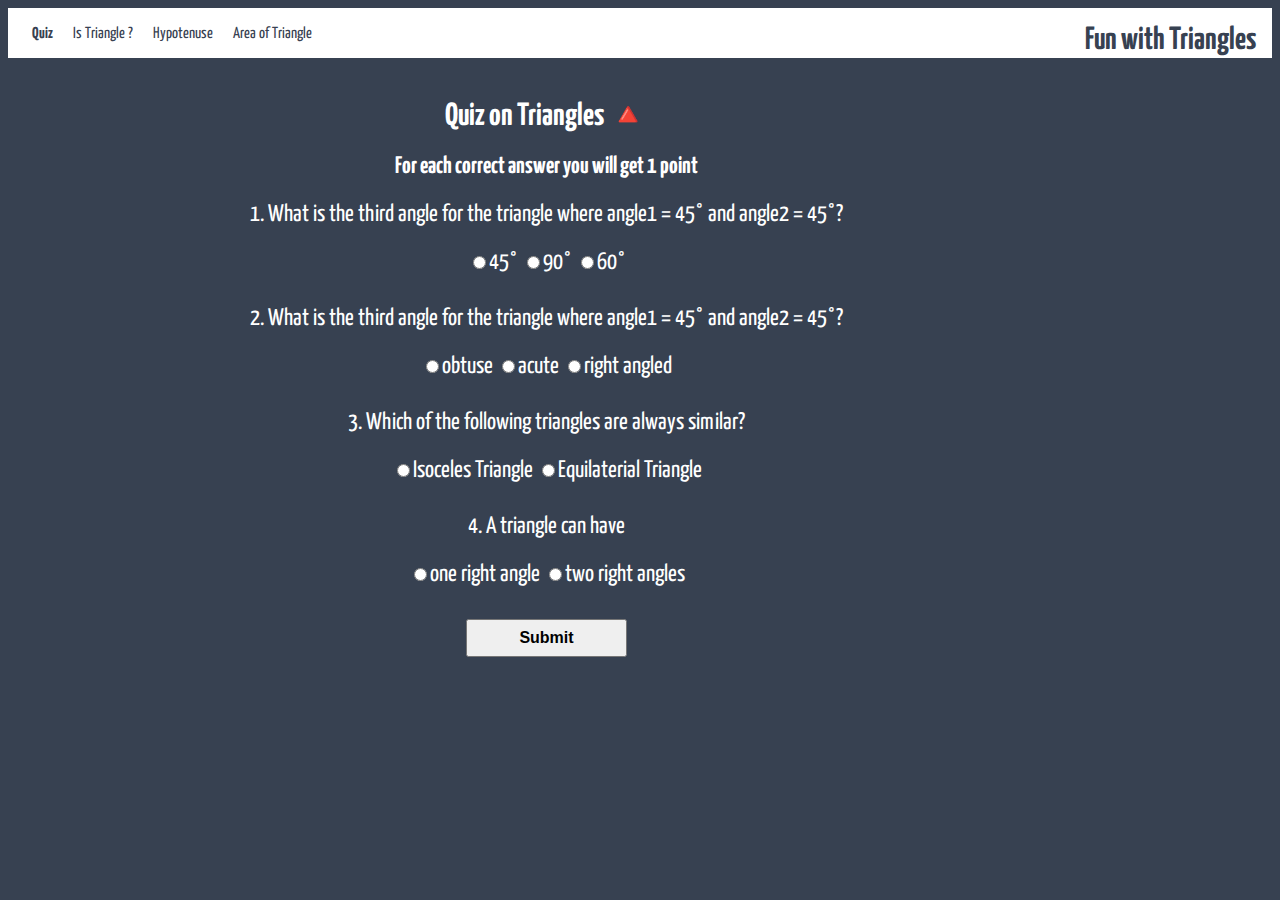
<file: index.html>
<!DOCTYPE html>
<html lang="en">
<head>
    <meta charset="UTF-8">
    <meta http-equiv="X-UA-Compatible" content="IE=edge">
    <meta name="viewport" content="width=device-width, initial-scale=1.0">
    <link href="quiz.css" rel="stylesheet" type="text/css">
    <title>Quiz</title>
</head>
<body>
    <nav class="navbar">
        
        <a style="font-weight: bold;" href="index.html">Quiz</a>
        <a href="istriangle.html">Is Triangle ?</a>
        <a href="hypotenuse.html">Hypotenuse</a>
        <a href="areaoftriangle.html">Area of Triangle</a>
        <h1>Fun with Triangles</h1>
    </nav>
    <div class="container">
    <form class="quiz-form">
        <h1>Quiz on Triangles 🔺</h1>
        <h2>For each correct answer you will get 1 point</h2>
        <div class="question-container">
            <p>1. What is the third angle for the triangle where angle1 = 45° and angle2 = 45°?</p>
            <label>
                <input type="radio" name="questionone" value="45°"/>45°
            </label>
            <label>
                <input type="radio" name="questionone" value="90°"/>90°
            </label>
            <label>
                <input type="radio" name="questionone" value="60°"/>60°
            </label>
        </div>
        <div class="question-container">
            <p>2. What is the third angle for the triangle where angle1 = 45° and angle2 = 45°?</p>
            <label>
                <input type="radio" name="questiontwo" value="obtuse"/>obtuse
            </label>
            <label>
                <input type="radio" name="questiontwo" value="acute"/>acute
            </label>
            <label>
                <input type="radio" name="questiontwo" value="right angled"/>right angled
            </label>
        </div>
        <div class="question-container">
            <p>3. Which of the following triangles are always similar?</p>
            <label>
                <input type="radio" name="questionthree" value="isoceles triangle"/>Isoceles Triangle
            </label>
            <label>
                <input type="radio" name="questionthree" value="equilaterial triangle"/>Equilaterial Triangle
            </label>
        </div>
        <div class="question-container">
            <p>4. A triangle can have</p>
            <label>
                <input type="radio" name="questionfour" value="one right angle"/>one right angle
            </label>
            <label>
                <input type="radio" name="questionfour" value="two right angles"/>two right angles
            </label>
        </div>
        
    </form>
    <button id="submitBtn">Submit</button>
        <div id="output"></div>
    </div>
    <script src="quiz.js" type="text/javascript"></script>
</body>
</html>
</file>
<file: quiz.css>
@import url('https://fonts.googleapis.com/css2?family=Yanone+Kaffeesatz&display=swap');

:root {
    --main-color: #374151;
}

body {
    background-color: var(--main-color);
    color: white;
}

.container {
    display: flex;
    flex-direction: column;
    font-family: 'Yanone Kaffeesatz', sans-serif;
    margin: 1rem auto;
    align-items: center;
    text-align: center;
}

.question-container {
    margin-bottom: 2rem;
    font-size: 1.5rem;
}

#submitBtn {
    margin-bottom: 2rem;
    padding: 0.5rem;
    width: 15%;
    font-size: medium;
    font-weight: bold;
}

#output {
    font-size: 2rem;
}

.navbar {
   background-color: white;
   padding: 1rem;
}

.navbar a{
    text-decoration: none;
    color: var(--main-color);
    margin-top: 0;
    font-family: 'Yanone Kaffeesatz', sans-serif;
    padding:0.5rem; 
}

.navbar h1{
    float: right;
    color: var(--main-color);
    margin-top: 0;
    font-family: 'Yanone Kaffeesatz', sans-serif;
}
</file>
